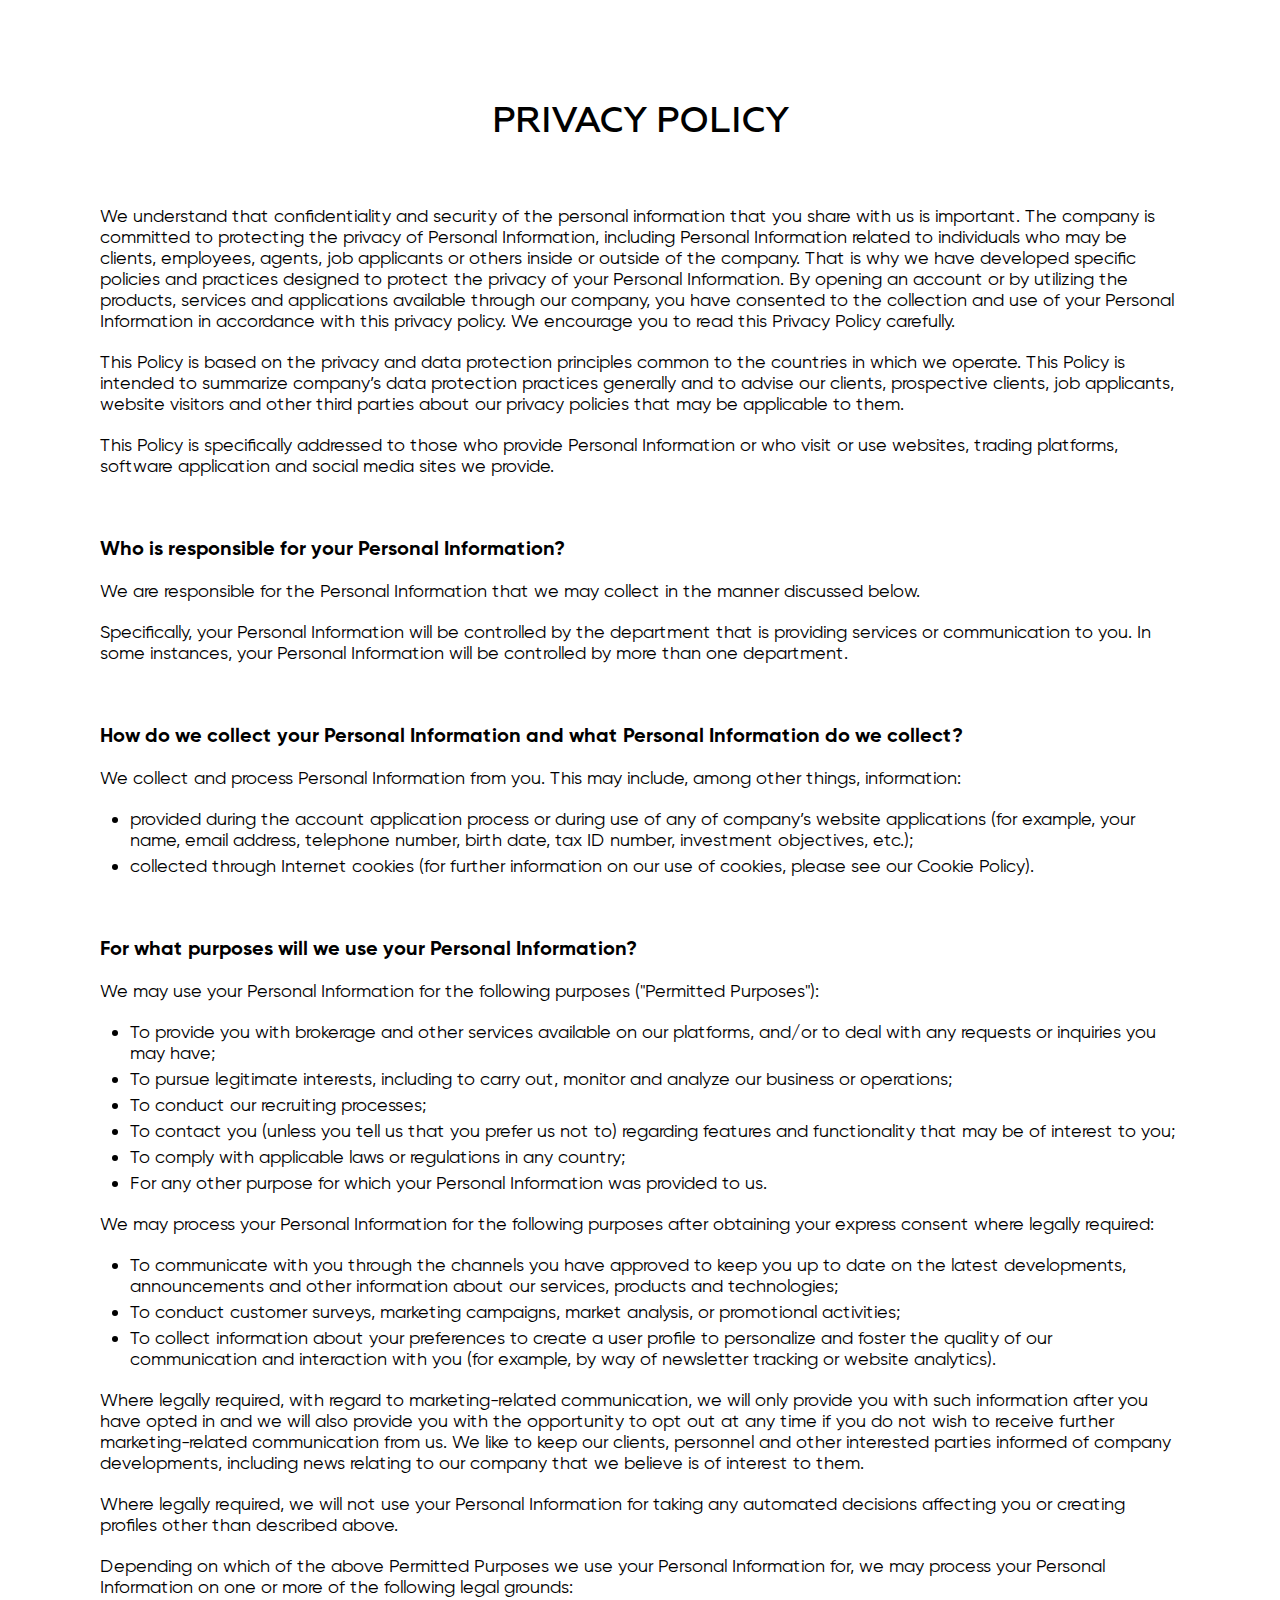
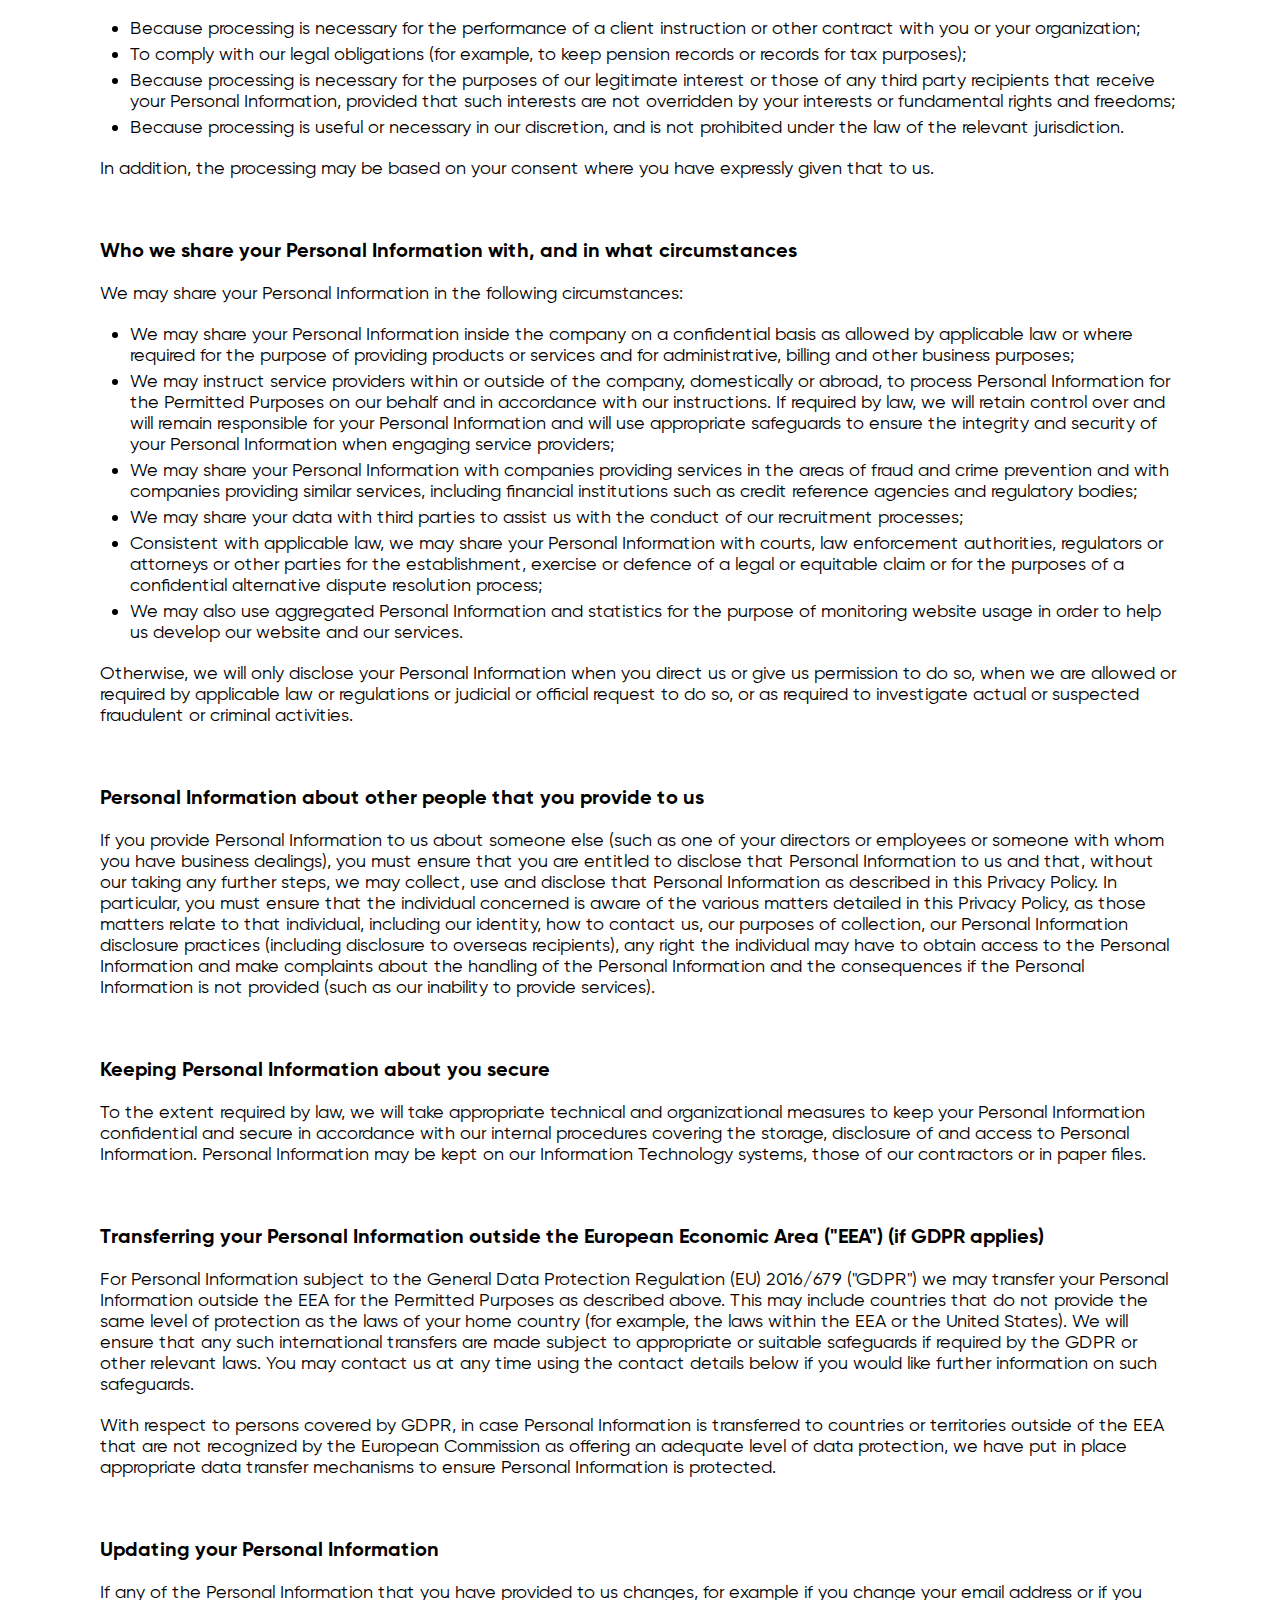
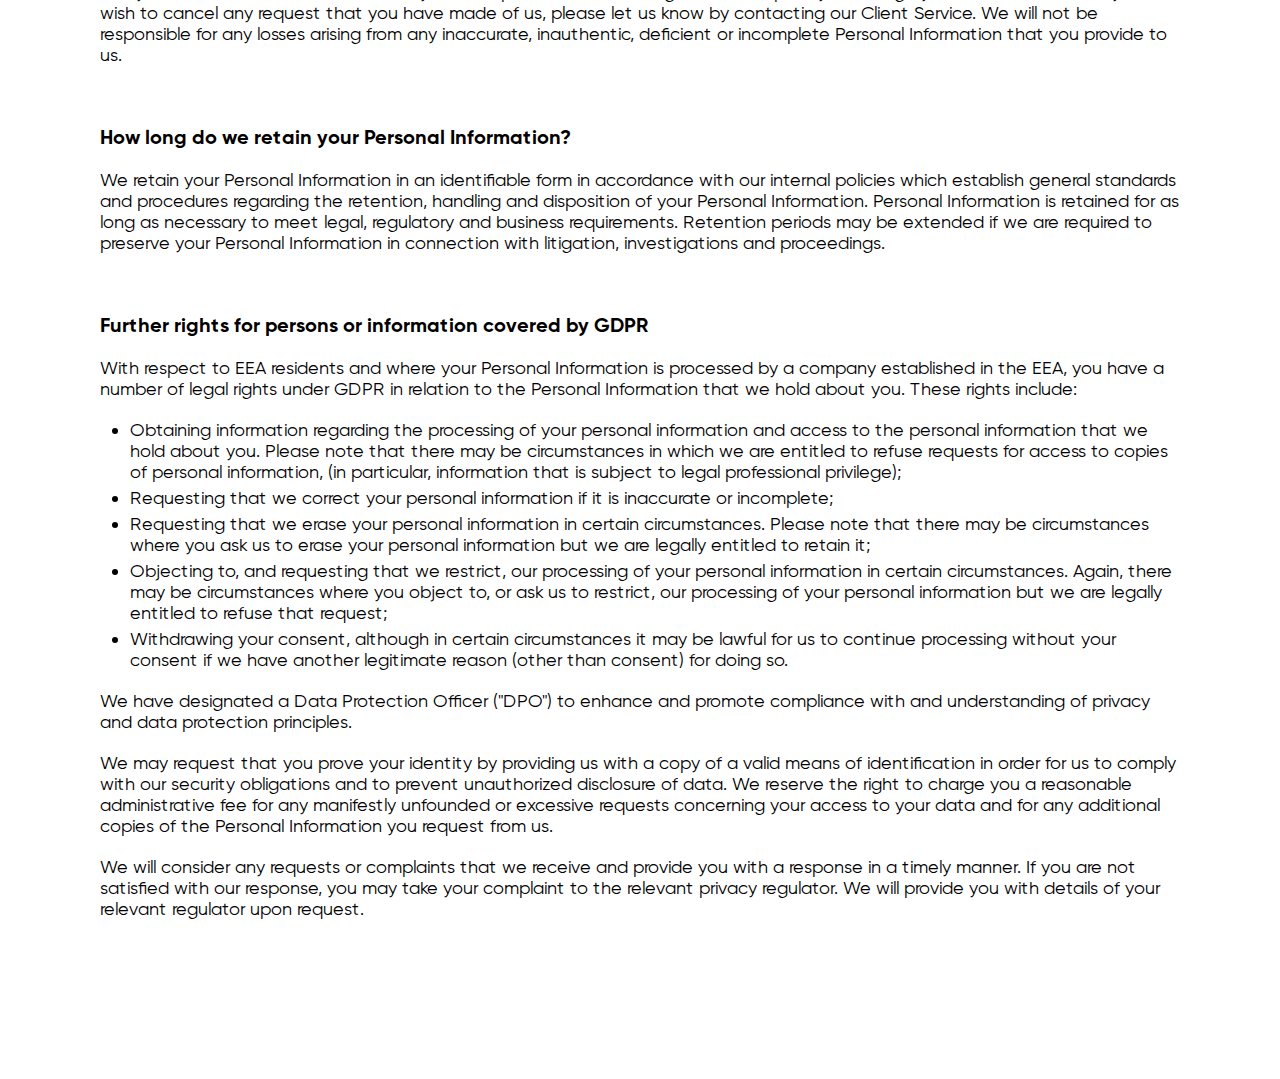
<file: privacy/index.htm>
﻿<!DOCTYPE html>
<html lang="en">

<head>
    <meta charset="UTF-8">
    <meta http-equiv="X-UA-Compatible" content="IE=edge">
    <meta name="viewport" content="width=device-width, initial-scale=1.0">
    <link rel="stylesheet" href="css/style.css">
    <link rel="stylesheet" href="fonts/stylesheet_geometria.css">
    <link rel="stylesheet" href="fonts/stylesheet_gilroy.css">
    <title>Privacy Policy</title>
</head>

<body>
    <section class="privacy">
        <div class="container">
            <h1 class="privacy__title">
                Privacy Policy
            </h1>
            <div class="privacy__block">
                <p>
                    We understand that confidentiality and security of the personal information that you share with us is important. The company is committed to protecting the privacy of Personal Information, including Personal Information related to individuals who may be clients, employees, agents, job applicants or others inside or outside of the company. That is why we have developed specific policies and practices designed to protect the privacy of your Personal Information. By opening an account or by utilizing the products, services and applications available through our company, you have consented to the collection and use of your Personal Information in accordance with this privacy policy. We encourage you to read this Privacy Policy carefully.
                </p>
                <p>
                    This Policy is based on the privacy and data protection principles common to the countries in which we operate. This Policy is intended to summarize company’s data protection practices generally and to advise our clients, prospective clients, job applicants, website visitors and other third parties about our privacy policies that may be applicable to them.
                </p>
                <p>
                    This Policy is specifically addressed to those who provide Personal Information or who visit or use websites, trading platforms, software application and social media sites we provide.
                </p>
            </div>
           <div class="privacy__block">
               <h2>Who is responsible for your Personal Information?</h2>
               <p>
                    We are responsible for the Personal Information that we may collect in the manner discussed below.
               </p>
               <p>
                Specifically, your Personal Information will be controlled by the department that is providing services or communication to you. In some instances, your Personal Information will be controlled by more than one department.
               </p>
           </div>
           <div class="privacy__block">
               <h2>
                How do we collect your Personal Information and what Personal Information do we collect?
               </h2>
               <p>
                We collect and process Personal Information from you. This may include, among other things, information:
               </p>
               <ul>
                   <li>
                        provided during the account application process or during use of any of company’s website applications (for example, your name, email address, telephone number, birth date, tax ID number, investment objectives, etc.);
                   </li>
                   <li>
                        collected through Internet cookies (for further information on our use of cookies, please see our Cookie Policy).
                   </li>
               </ul>
           </div>
           <div class="privacy__block">
               <h2>
                For what purposes will we use your Personal Information?
               </h2>
               <p>
                We may use your Personal Information for the following purposes ("Permitted Purposes"):
               </p>
               <ul>
                   <li>
                    To provide you with brokerage and other services available on our platforms, and/or to deal with any requests or inquiries you may have;
                   </li>
                   <li>
                    To pursue legitimate interests, including to carry out, monitor and analyze our business or operations;
                   </li>
                   <li>
                    To conduct our recruiting processes;
                   </li>
                   <li>
                    To contact you (unless you tell us that you prefer us not to) regarding features and functionality that may be of interest to you;
                   </li>
                   <li>
                    To comply with applicable laws or regulations in any country;
                   </li>
                   <li>
                    For any other purpose for which your Personal Information was provided to us.
                   </li>
               </ul>
               <p>
                We may process your Personal Information for the following purposes after obtaining your express consent where legally required:
               </p>
               <ul>
                   <li>
                    To communicate with you through the channels you have approved to keep you up to date on the latest developments, announcements and other information about our services, products and technologies;
                   </li>
                   <li>
                    To conduct customer surveys, marketing campaigns, market analysis, or promotional activities;
                   </li>
                   <li>
                    To collect information about your preferences to create a user profile to personalize and foster the quality of our communication and interaction with you (for example, by way of newsletter tracking or website analytics).
                   </li>
               </ul>
               <p>
                Where legally required, with regard to marketing-related communication, we will only provide you with such information after you have opted in and we will also provide you with the opportunity to opt out at any time if you do not wish to receive further marketing-related communication from us. We like to keep our clients, personnel and other interested parties informed of company developments, including news relating to our company that we believe is of interest to them. 
               </p>
               <p>
                Where legally required, we will not use your Personal Information for taking any automated decisions affecting you or creating profiles other than described above.
               </p>
               <p>
                Depending on which of the above Permitted Purposes we use your Personal Information for, we may process your Personal Information on one or more of the following legal grounds:
               </p>
               <ul>
                   <li>
                    Because processing is necessary for the performance of a client instruction or other contract with you or your organization;
                   </li>
                   <li>
                    To comply with our legal obligations (for example, to keep pension records or records for tax purposes);  
                   </li>
                   <li>
                    Because processing is necessary for the purposes of our legitimate interest or those of any third party recipients that receive your Personal Information, provided that such interests are not overridden by your interests or fundamental rights and freedoms;
                   </li>
                   <li>
                    Because processing is useful or necessary in our discretion, and is not prohibited under the law of the relevant jurisdiction.
                   </li>
               </ul>
               <p>
                In addition, the processing may be based on your consent where you have expressly given that to us.
               </p>
           </div>
           <div class="privacy__block">
               <h2>
                Who we share your Personal Information with, and in what circumstances
               </h2>
               <p>
                We may share your Personal Information in the following circumstances:
               </p>
               <ul>
                   <li>
                    We may share your Personal Information inside the company on a confidential basis as allowed by applicable law or where required for the purpose of providing products or services and for administrative, billing and other business purposes;
                   </li>
                   <li>
                    We may instruct service providers within or outside of the company, domestically or abroad, to process Personal Information for the Permitted Purposes on our behalf and in accordance with our instructions. If required by law, we will retain control over and will remain responsible for your Personal Information and will use appropriate safeguards to ensure the integrity and security of your Personal Information when engaging service providers;
                   </li>
                   <li>
                    We may share your Personal Information with companies providing services in the areas of fraud and crime prevention and with companies providing similar services, including financial institutions such as credit reference agencies and regulatory bodies;
                   </li>
                   <li>
                    We may share your data with third parties to assist us with the conduct of our recruitment processes;
                   </li>
                   <li>
                    Consistent with applicable law, we may share your Personal Information with courts, law enforcement authorities, regulators or attorneys or other parties for the establishment, exercise or defence of a legal or equitable claim or for the purposes of a confidential alternative dispute resolution process;
                   </li>
                   <li>
                    We may also use aggregated Personal Information and statistics for the purpose of monitoring website usage in order to help us develop our website and our services.
                   </li>
               </ul>
               <p>
                Otherwise, we will only disclose your Personal Information when you direct us or give us permission to do so, when we are allowed or required by applicable law or regulations or judicial or official request to do so, or as required to investigate actual or suspected fraudulent or criminal activities.
               </p>
           </div>
           <div class="privacy__block">
               <h2>
                Personal Information about other people that you provide to us
               </h2>
               <p>
                If you provide Personal Information to us about someone else (such as one of your directors or employees or someone with whom you have business dealings), you must ensure that you are entitled to disclose that Personal Information to us and that, without our taking any further steps, we may collect, use and disclose that Personal Information as described in this Privacy Policy. In particular, you must ensure that the individual concerned is aware of the various matters detailed in this Privacy Policy, as those matters relate to that individual, including our identity, how to contact us, our purposes of collection, our Personal Information disclosure practices (including disclosure to overseas recipients), any right the individual may have to obtain access to the Personal Information and make complaints about the handling of the Personal Information and the consequences if the Personal Information is not provided (such as our inability to provide services).
               </p>
           </div>
           <div class="privacy__block">
               <h2>
                Keeping Personal Information about you secure
               </h2>
               <p>
                To the extent required by law, we will take appropriate technical and organizational measures to keep your Personal Information confidential and secure in accordance with our internal procedures covering the storage, disclosure of and access to Personal Information. Personal Information may be kept on our Information Technology systems, those of our contractors or in paper files.
               </p>
           </div>
           <div class="privacy__block">
               <h2>
                Transferring your Personal Information outside the European Economic Area ("EEA") (if GDPR applies)
               </h2>
               <p>
                For Personal Information subject to the General Data Protection Regulation (EU) 2016/679 ("GDPR") we may transfer your Personal Information outside the EEA for the Permitted Purposes as described above. This may include countries that do not provide the same level of protection as the laws of your home country (for example, the laws within the EEA or the United States). We will ensure that any such international transfers are made subject to appropriate or suitable safeguards if required by the GDPR or other relevant laws. You may contact us at any time using the contact details below if you would like further information on such safeguards.
               </p>
               <p>
                With respect to persons covered by GDPR, in case Personal Information is transferred to countries or territories outside of the EEA that are not recognized by the European Commission as offering an adequate level of data protection, we have put in place appropriate data transfer mechanisms to ensure Personal Information is protected.
               </p>
           </div>
           <div class="privacy__block">
               <h2>
                Updating your Personal Information
               </h2>
               <p>
                If any of the Personal Information that you have provided to us changes, for example if you change your email address or if you wish to cancel any request that you have made of us, please let us know by contacting our Client Service. We will not be responsible for any losses arising from any inaccurate, inauthentic, deficient or incomplete Personal Information that you provide to us.
               </p>
           </div>
           <div class="privacy__block">
               <h2>
                How long do we retain your Personal Information?
               </h2>
               <p>
                We retain your Personal Information in an identifiable form in accordance with our internal policies which establish general standards and procedures regarding the retention, handling and disposition of your Personal Information. Personal Information is retained for as long as necessary to meet legal, regulatory and business requirements. Retention periods may be extended if we are required to preserve your Personal Information in connection with litigation, investigations and proceedings.
               </p>
           </div>
           <div class="privacy__block">
               <h2>
                Further rights for persons or information covered by GDPR
               </h2>
               <p>
                With respect to EEA residents and where your Personal Information is processed by a company established in the EEA, you have a number of legal rights under GDPR in relation to the Personal Information that we hold about you. These rights include:
               </p>
               <ul>
                   <li>
                    Obtaining information regarding the processing of your personal information and access to the personal information that we hold about you. Please note that there may be circumstances in which we are entitled to refuse requests for access to copies of personal information, (in particular, information that is subject to legal professional privilege);
                   </li>
                   <li>
                    Requesting that we correct your personal information if it is inaccurate or incomplete;
                   </li>
                   <li>
                    Requesting that we erase your personal information in certain circumstances. Please note that there may be circumstances where you ask us to erase your personal information but we are legally entitled to retain it;
                   </li>
                   <li>
                    Objecting to, and requesting that we restrict, our processing of your personal information in certain circumstances. Again, there may be circumstances where you object to, or ask us to restrict, our processing of your personal information but we are legally entitled to refuse that request;
                   </li>
                   <li>
                    Withdrawing your consent, although in certain circumstances it may be lawful for us to continue processing without your consent if we have another legitimate reason (other than consent) for doing so.
                   </li>
               </ul>
               <p>
                We have designated a Data Protection Officer ("DPO") to enhance and promote compliance with and understanding of privacy and data protection principles. 
               </p>
               <p>
                We may request that you prove your identity by providing us with a copy of a valid means of identification in order for us to comply with our security obligations and to prevent unauthorized disclosure of data. We reserve the right to charge you a reasonable administrative fee for any manifestly unfounded or excessive requests concerning your access to your data and for any additional copies of the Personal Information you request from us.
               </p>
               <p>
                We will consider any requests or complaints that we receive and provide you with a response in a timely manner. If you are not satisfied with our response, you may take your complaint to the relevant privacy regulator. We will provide you with details of your relevant regulator upon request.
               </p>
           </div>
        </div>
    </section>
</body>

</html>
</file>
<file: privacy/css/style.css>
* {
  margin: 0;
  padding: 0;
  -webkit-box-sizing: border-box;
          box-sizing: border-box;
  font-family: 'Gilroy';
  font-weight: 400;
  font-style: normal;
  font-size: 18px;
}

.container {
  margin: 0 auto;
  max-width: 1440px;
  padding: 0 300px;
}

.privacy {
  padding: 100px 0;
}

.privacy .privacy__title {
  text-align: center;
  font-family: 'Geometria';
  font-weight: 500;
  font-style: normal;
  font-size: 36px;
  text-transform: uppercase;
  margin-bottom: 60px;
}

.privacy .privacy__block {
  margin-bottom: 60px;
}

.privacy .privacy__block h2 {
  font-weight: 700;
  font-size: 20px;
  margin-bottom: 20px;
}

.privacy .privacy__block p {
  margin-bottom: 20px;
}

.privacy .privacy__block ul {
  margin-bottom: 20px;
}

.privacy .privacy__block ul li {
  margin: 0 0 5px 30px;
}

@media (max-width: 1308px) {
  .container {
    padding: 0 100px;
  }
}

@media (max-width: 768px) {
  .container {
    padding: 0 50px;
  }
}

@media (max-width: 600px) {
  .privacy__title {
    font-size: 25px !important;
  }
  .container {
    padding: 0 15px;
  }
}

@media (max-width: 420px) {
  .privacy {
    padding: 50px 0  0  0 !important;
  }
  .privacy__title {
    font-size: 20px !important;
    margin-bottom: 30px !important;
  }
  .container {
    padding: 0 15px;
  }
}

@media (max-width: 300px) {
  .privacy__title {
    font-size: 15px !important;
  }
}
/*# sourceMappingURL=style.css.map */
</file>
<file: privacy/fonts/stylesheet_geometria.css>
/* This stylesheet generated by Transfonter (https://transfonter.org) on July 4, 2017 2:48 AM */

@font-face {
	font-family: 'Geometria';
	src: url('Geometria-Thin.eot');
	src: local('Geometria Thin'), local('Geometria-Thin'),
		url('Geometria-Thin-1.eot') format('embedded-opentype'),
		url('Geometria-Thin.woff') format('woff'),
		url('Geometria-Thin.ttf.html') format('truetype');
	font-weight: 100;
	font-style: normal;
}

@font-face {
	font-family: 'Geometria';
	src: url('Geometria-MediumItalic.eot');
	src: local('Geometria MediumItalic'), local('Geometria-MediumItalic'),
		url('Geometria-MediumItalic-1.eot') format('embedded-opentype'),
		url('Geometria-MediumItalic.woff') format('woff'),
		url('Geometria-MediumItalic.ttf.html') format('truetype');
	font-weight: 500;
	font-style: italic;
}

@font-face {
	font-family: 'Geometria';
	src: url('Geometria-Italic.eot');
	src: local('Geometria Italic'), local('Geometria-Italic'),
		url('Geometria-Italic-1.eot') format('embedded-opentype'),
		url('Geometria-Italic.woff') format('woff'),
		url('Geometria-Italic.ttf.html') format('truetype');
	font-weight: normal;
	font-style: italic;
}

@font-face {
	font-family: 'Geometria';
	src: url('Geometria-Heavy.eot');
	src: local('Geometria Heavy'), local('Geometria-Heavy'),
		url('Geometria-Heavy-1.eot') format('embedded-opentype'),
		url('Geometria-Heavy.woff') format('woff'),
		url('Geometria-Heavy.ttf.html') format('truetype');
	font-weight: 900;
	font-style: normal;
}

@font-face {
	font-family: 'Geometria';
	src: url('Geometria-ExtraBoldItalic.eot');
	src: local('Geometria ExtraBoldItalic'), local('Geometria-ExtraBoldItalic'),
		url('Geometria-ExtraBoldItalic-1.eot') format('embedded-opentype'),
		url('Geometria-ExtraBoldItalic.woff') format('woff'),
		url('Geometria-ExtraBoldItalic.ttf.html') format('truetype');
	font-weight: 800;
	font-style: italic;
}

@font-face {
	font-family: 'Geometria';
	src: url('Geometria-Medium.eot');
	src: local('Geometria Medium'), local('Geometria-Medium'),
		url('Geometria-Medium-1.eot') format('embedded-opentype'),
		url('Geometria-Medium.woff') format('woff'),
		url('Geometria-Medium.ttf.html') format('truetype');
	font-weight: 500;
	font-style: normal;
}

@font-face {
	font-family: 'Geometria';
	src: url('Geometria-BoldItalic.eot');
	src: local('Geometria BoldItalic'), local('Geometria-BoldItalic'),
		url('Geometria-BoldItalic-1.eot') format('embedded-opentype'),
		url('Geometria-BoldItalic.woff') format('woff'),
		url('Geometria-BoldItalic.ttf.html') format('truetype');
	font-weight: bold;
	font-style: italic;
}

@font-face {
	font-family: 'Geometria';
	src: url('Geometria-LightItalic.eot');
	src: local('Geometria LightItalic'), local('Geometria-LightItalic'),
		url('Geometria-LightItalic-1.eot') format('embedded-opentype'),
		url('Geometria-LightItalic.woff') format('woff'),
		url('Geometria-LightItalic.ttf.html') format('truetype');
	font-weight: 300;
	font-style: italic;
}

@font-face {
	font-family: 'Geometria';
	src: url('Geometria-HeavyItalic.eot');
	src: local('Geometria HeavyItalic'), local('Geometria-HeavyItalic'),
		url('Geometria-HeavyItalic-1.eot') format('embedded-opentype'),
		url('Geometria-HeavyItalic.woff') format('woff'),
		url('Geometria-HeavyItalic.ttf.html') format('truetype');
	font-weight: 900;
	font-style: italic;
}

@font-face {
	font-family: 'Geometria';
	src: url('Geometria.eot');
	src: local('Geometria'),
		url('Geometria-1.eot') format('embedded-opentype'),
		url('Geometria.woff') format('woff'),
		url('Geometria.ttf.html') format('truetype');
	font-weight: normal;
	font-style: normal;
}

@font-face {
	font-family: 'Geometria';
	src: url('Geometria-Bold.eot');
	src: local('Geometria Bold'), local('Geometria-Bold'),
		url('Geometria-Bold-1.eot') format('embedded-opentype'),
		url('Geometria-Bold.woff') format('woff'),
		url('Geometria-Bold.ttf.html') format('truetype');
	font-weight: bold;
	font-style: normal;
}

@font-face {
	font-family: 'Geometria';
	src: url('Geometria-ExtraBold.eot');
	src: local('Geometria ExtraBold'), local('Geometria-ExtraBold'),
		url('Geometria-ExtraBold-1.eot') format('embedded-opentype'),
		url('Geometria-ExtraBold.woff') format('woff'),
		url('Geometria-ExtraBold.ttf.html') format('truetype');
	font-weight: 800;
	font-style: normal;
}

@font-face {
	font-family: 'Geometria';
	src: url('Geometria-ThinItalic.eot');
	src: local('Geometria ThinItalic'), local('Geometria-ThinItalic'),
		url('Geometria-ThinItalic-1.eot') format('embedded-opentype'),
		url('Geometria-ThinItalic.woff') format('woff'),
		url('Geometria-ThinItalic.ttf.html') format('truetype');
	font-weight: 100;
	font-style: italic;
}

@font-face {
	font-family: 'Geometria';
	src: url('Geometria-ExtraLightItalic.eot');
	src: local('Geometria ExtraLightItalic'), local('Geometria-ExtraLightItalic'),
		url('Geometria-ExtraLightItalic-1.eot') format('embedded-opentype'),
		url('Geometria-ExtraLightItalic.woff') format('woff'),
		url('Geometria-ExtraLightItalic.ttf.html') format('truetype');
	font-weight: 200;
	font-style: italic;
}

@font-face {
	font-family: 'Geometria';
	src: url('Geometria-Light.eot');
	src: local('Geometria Light'), local('Geometria-Light'),
		url('Geometria-Light-1.eot') format('embedded-opentype'),
		url('Geometria-Light.woff') format('woff'),
		url('Geometria-Light.ttf.html') format('truetype');
	font-weight: 300;
	font-style: normal;
}

@font-face {
	font-family: 'Geometria';
	src: url('Geometria-ExtraLight.eot');
	src: local('Geometria ExtraLight'), local('Geometria-ExtraLight'),
		url('Geometria-ExtraLight-1.eot') format('embedded-opentype'),
		url('Geometria-ExtraLight.woff') format('woff'),
		url('Geometria-ExtraLight.ttf.html') format('truetype');
	font-weight: 200;
	font-style: normal;
}
</file>
<file: privacy/fonts/stylesheet_gilroy.css>
@font-face {
    font-family: 'Gilroy';
    src: url('Gilroy-ExtraBold.eot');
    src: local('Gilroy ExtraBold'), local('Gilroy-ExtraBold'),
        url('Gilroy-ExtraBold-1.eot') format('embedded-opentype'),
        url('Gilroy-ExtraBold.woff') format('woff'),
        url('Gilroy-ExtraBold.ttf.html') format('truetype');
    font-weight: 800;
    font-style: normal;
}

@font-face {
    font-family: 'Gilroy';
    src: url('Gilroy-Heavy.eot');
    src: local('Gilroy Heavy'), local('Gilroy-Heavy'),
        url('Gilroy-Heavy-1.eot') format('embedded-opentype'),
        url('Gilroy-Heavy.woff') format('woff'),
        url('Gilroy-Heavy.ttf.html') format('truetype');
    font-weight: 900;
    font-style: normal;
}

@font-face {
    font-family: 'Gilroy';
    src: url('Gilroy-LightItalic.eot');
    src: local('Gilroy Light Italic'), local('Gilroy-LightItalic'),
        url('Gilroy-LightItalic-1.eot') format('embedded-opentype'),
        url('Gilroy-LightItalic.woff') format('woff'),
        url('Gilroy-LightItalic.ttf.html') format('truetype');
    font-weight: 300;
    font-style: italic;
}

@font-face {
    font-family: 'Gilroy';
    src: url('Gilroy-ThinItalic.eot');
    src: local('Gilroy Thin Italic'), local('Gilroy-ThinItalic'),
        url('Gilroy-ThinItalic-1.eot') format('embedded-opentype'),
        url('Gilroy-ThinItalic.woff') format('woff'),
        url('Gilroy-ThinItalic.ttf.html') format('truetype');
    font-weight: 100;
    font-style: italic;
}

@font-face {
    font-family: 'Gilroy';
    src: url('Gilroy-BlackItalic.eot');
    src: local('Gilroy Black Italic'), local('Gilroy-BlackItalic'),
        url('Gilroy-BlackItalic-1.eot') format('embedded-opentype'),
        url('Gilroy-BlackItalic.woff') format('woff'),
        url('Gilroy-BlackItalic.ttf.html') format('truetype');
    font-weight: 900;
    font-style: italic;
}

@font-face {
    font-family: 'Gilroy';
    src: url('Gilroy-BoldItalic.eot');
    src: local('Gilroy Bold Italic'), local('Gilroy-BoldItalic'),
        url('Gilroy-BoldItalic-1.eot') format('embedded-opentype'),
        url('Gilroy-BoldItalic.woff') format('woff'),
        url('Gilroy-BoldItalic.ttf.html') format('truetype');
    font-weight: bold;
    font-style: italic;
}

@font-face {
    font-family: 'Gilroy';
    src: url('Gilroy-SemiBold.eot');
    src: local('Gilroy SemiBold'), local('Gilroy-SemiBold'),
        url('Gilroy-SemiBold-1.eot') format('embedded-opentype'),
        url('Gilroy-SemiBold.woff') format('woff'),
        url('Gilroy-SemiBold.ttf.html') format('truetype');
    font-weight: 600;
    font-style: normal;
}

@font-face {
    font-family: 'Gilroy';
    src: url('Gilroy-UltraLightItalic.eot');
    src: local('Gilroy UltraLight Italic'), local('Gilroy-UltraLightItalic'),
        url('Gilroy-UltraLightItalic-1.eot') format('embedded-opentype'),
        url('Gilroy-UltraLightItalic.woff') format('woff'),
        url('Gilroy-UltraLightItalic.ttf.html') format('truetype');
    font-weight: 200;
    font-style: italic;
}

@font-face {
    font-family: 'Gilroy';
    src: url('Gilroy-SemiBoldItalic.eot');
    src: local('Gilroy SemiBold Italic'), local('Gilroy-SemiBoldItalic'),
        url('Gilroy-SemiBoldItalic-1.eot') format('embedded-opentype'),
        url('Gilroy-SemiBoldItalic.woff') format('woff'),
        url('Gilroy-SemiBoldItalic.ttf.html') format('truetype');
    font-weight: 600;
    font-style: italic;
}

@font-face {
    font-family: 'Gilroy';
    src: url('Gilroy-Light.eot');
    src: local('Gilroy Light'), local('Gilroy-Light'),
        url('Gilroy-Light-1.eot') format('embedded-opentype'),
        url('Gilroy-Light.woff') format('woff'),
        url('Gilroy-Light.ttf.html') format('truetype');
    font-weight: 300;
    font-style: normal;
}

@font-face {
    font-family: 'Gilroy';
    src: url('Gilroy-MediumItalic.eot');
    src: local('Gilroy Medium Italic'), local('Gilroy-MediumItalic'),
        url('Gilroy-MediumItalic-1.eot') format('embedded-opentype'),
        url('Gilroy-MediumItalic.woff') format('woff'),
        url('Gilroy-MediumItalic.ttf.html') format('truetype');
    font-weight: 500;
    font-style: italic;
}

@font-face {
    font-family: 'Gilroy';
    src: url('Gilroy-ExtraBoldItalic.eot');
    src: local('Gilroy ExtraBold Italic'), local('Gilroy-ExtraBoldItalic'),
        url('Gilroy-ExtraBoldItalic-1.eot') format('embedded-opentype'),
        url('Gilroy-ExtraBoldItalic.woff') format('woff'),
        url('Gilroy-ExtraBoldItalic.ttf.html') format('truetype');
    font-weight: 800;
    font-style: italic;
}

@font-face {
    font-family: 'Gilroy';
    src: url('Gilroy-Regular.eot');
    src: local('Gilroy Regular'), local('Gilroy-Regular'),
        url('Gilroy-Regular-1.eot') format('embedded-opentype'),
        url('Gilroy-Regular.woff') format('woff'),
        url('Gilroy-Regular.ttf.html') format('truetype');
    font-weight: normal;
    font-style: normal;
}

@font-face {
    font-family: 'Gilroy';
    src: url('Gilroy-HeavyItalic.eot');
    src: local('Gilroy Heavy Italic'), local('Gilroy-HeavyItalic'),
        url('Gilroy-HeavyItalic-1.eot') format('embedded-opentype'),
        url('Gilroy-HeavyItalic.woff') format('woff'),
        url('Gilroy-HeavyItalic.ttf.html') format('truetype');
    font-weight: 900;
    font-style: italic;
}

@font-face {
    font-family: 'Gilroy';
    src: url('Gilroy-Medium.eot');
    src: local('Gilroy Medium'), local('Gilroy-Medium'),
        url('Gilroy-Medium-1.eot') format('embedded-opentype'),
        url('Gilroy-Medium.woff') format('woff'),
        url('Gilroy-Medium.ttf.html') format('truetype');
    font-weight: 500;
    font-style: normal;
}

@font-face {
    font-family: 'Gilroy';
    src: url('Gilroy-RegularItalic.eot');
    src: local('Gilroy Regular Italic'), local('Gilroy-RegularItalic'),
        url('Gilroy-RegularItalic-1.eot') format('embedded-opentype'),
        url('Gilroy-RegularItalic.woff') format('woff'),
        url('Gilroy-RegularItalic.ttf.html') format('truetype');
    font-weight: normal;
    font-style: italic;
}

@font-face {
    font-family: 'Gilroy';
    src: url('Gilroy-UltraLight.eot');
    src: local('Gilroy UltraLight'), local('Gilroy-UltraLight'),
        url('Gilroy-UltraLight-1.eot') format('embedded-opentype'),
        url('Gilroy-UltraLight.woff') format('woff'),
        url('Gilroy-UltraLight.ttf.html') format('truetype');
    font-weight: 200;
    font-style: normal;
}

@font-face {
    font-family: 'Gilroy';
    src: url('Gilroy-Bold.eot');
    src: local('Gilroy Bold'), local('Gilroy-Bold'),
        url('Gilroy-Bold-1.eot') format('embedded-opentype'),
        url('Gilroy-Bold.woff') format('woff'),
        url('Gilroy-Bold.ttf.html') format('truetype');
    font-weight: bold;
    font-style: normal;
}

@font-face {
    font-family: 'Gilroy';
    src: url('Gilroy-Thin.eot');
    src: local('Gilroy Thin'), local('Gilroy-Thin'),
        url('Gilroy-Thin-1.eot') format('embedded-opentype'),
        url('Gilroy-Thin.woff') format('woff'),
        url('Gilroy-Thin.ttf.html') format('truetype');
    font-weight: 100;
    font-style: normal;
}

@font-face {
    font-family: 'Gilroy';
    src: url('Gilroy-Black.eot');
    src: local('Gilroy Black'), local('Gilroy-Black'),
        url('Gilroy-Black-1.eot') format('embedded-opentype'),
        url('Gilroy-Black.woff') format('woff'),
        url('Gilroy-Black.ttf.html') format('truetype');
    font-weight: 900;
    font-style: normal;
}
</file>
